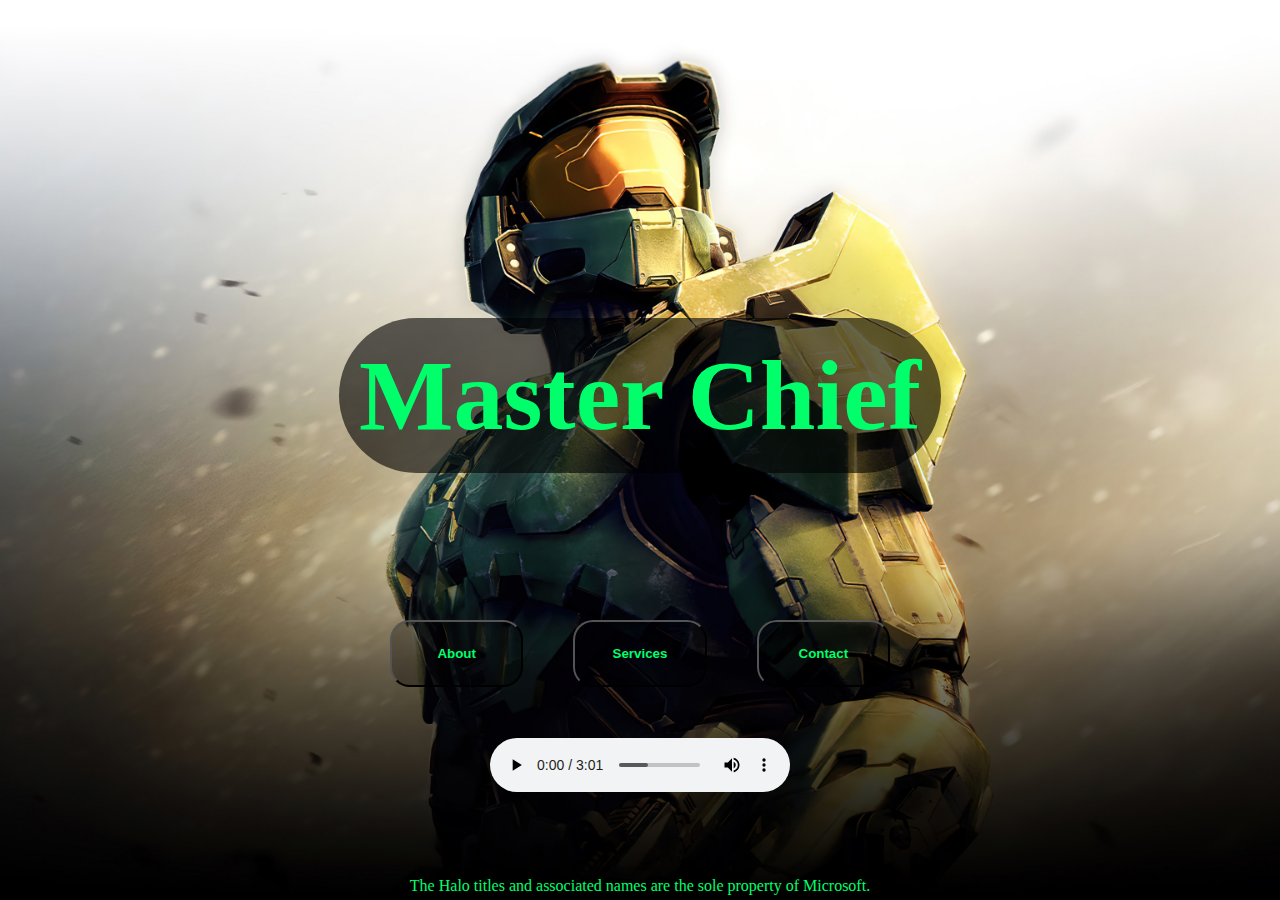
<file: week_8_HTML,CSS,JS/homepage/index.html>
<!DOCTYPE html>

<html lang="en">
    <head>
        <link href="https://cdn.jsdelivr.net/npm/bootstrap@5.2.3/dist/css/bootstrap.min.css" rel="stylesheet" integrity="sha384-rbsA2VBKQhggwzxH7pPCaAqO46MgnOM80zW1RWuH61DGLwZJEdK2Kadq2F9CUG65" crossorigin="anonymous">
        <script src="https://cdn.jsdelivr.net/npm/bootstrap@5.2.3/dist/js/bootstrap.bundle.min.js" integrity="sha384-kenU1KFdBIe4zVF0s0G1M5b4hcpxyD9F7jL+jjXkk+Q2h455rYXK/7HAuoJl+0I4" crossorigin="anonymous"></script>
        <link href="./css/index_styles.css" rel="stylesheet">
        <title>Homepage</title>
    </head>
    <body>
        <h1 >Master Chief</h1>
        <div class="options"><a href="./about.html"><button>About</button></a><a href="./services.html"><button>Services</button></a><a href="./contact.html"><button>Contact</button></a></div> 
        <div class="audio-container"><audio autoplay controls loop src="./audio/Halo Theme Song Original.mp3"></audio></div>
        <footer>
            The Halo titles and associated names are the sole property of Microsoft.
        </footer>
    </body>
</html>
</file>
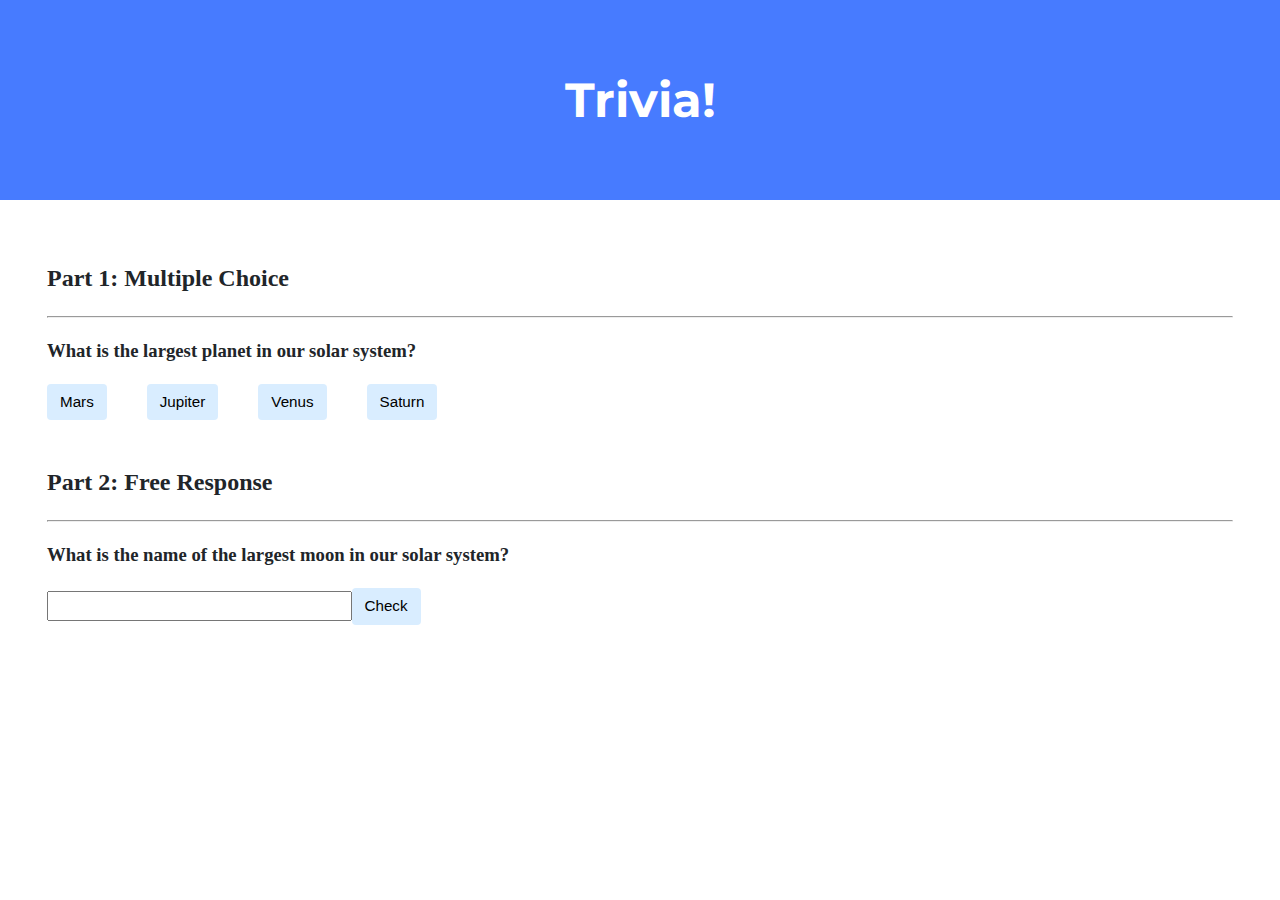
<file: week_8_HTML,CSS,JS/trivia/index.html>
<!DOCTYPE html>

<html lang="en">
    <head>
        <link href="https://fonts.googleapis.com/css2?family=Montserrat:wght@500&display=swap" rel="stylesheet">
        <link href="styles.css" rel="stylesheet">
        <script src="script.js" defer></script>
        <title>Trivia!</title>
    </head>
    <body>
        <div class="header">
            <h1>Trivia!</h1>
        </div>

        <div class="container">
            <div class="section">
                <h2>Part 1: Multiple Choice </h2>
                <hr>
                <h3>What is the largest planet in our solar system?</h3>
                <div id='parentContainer1'>
                    <div class='incorrect'><button >Mars</button><br></div>
                    <div class='correct'><button >Jupiter</button><br></div>
                    <div class='incorrect'><button >Venus</button><br></div>
                    <div class='incorrect'><button >Saturn</button><br></div>
                </div>
            </div>

            <div class="section">
                <h2>Part 2: Free Response</h2>
                <hr>
                <h3>What is the name of the largest moon in our solar system?</h3>
                <input id='userInput' type='text'><button id='submitBtn' type='button'>Check</button><br>
                <div id='textGen'></div>
                </div>
            </div>
        </div>
    </body>
</html>
</file>
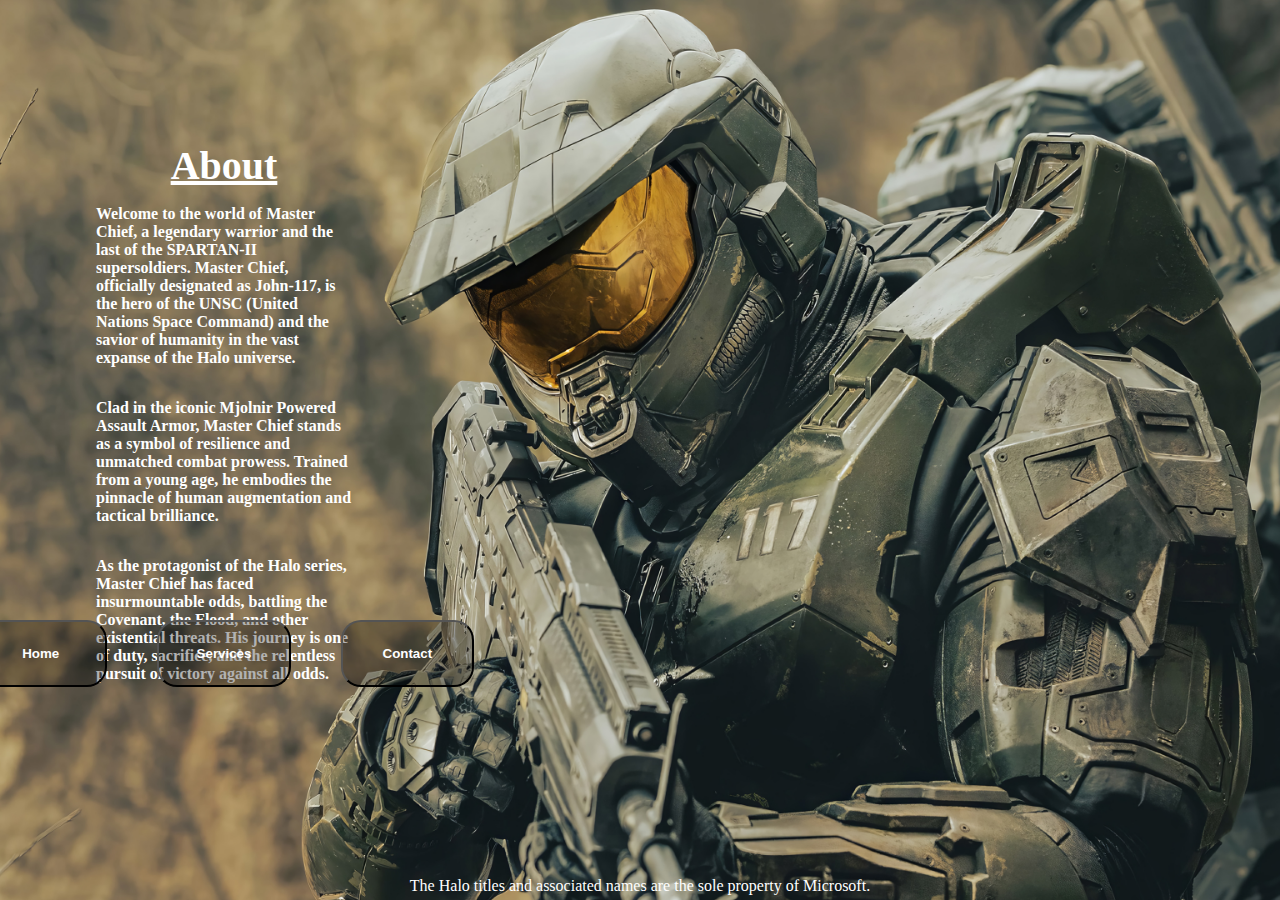
<file: week_8_HTML,CSS,JS/homepage/about.html>
<!DOCTYPE html>
<html lang="en">
<head>
    <meta charset="UTF-8">
    <meta name="viewport" content="width=device-width, initial-scale=1.0">
    <link rel="stylesheet" href="./css/about_styles.css">
    <title>About</title>
</head>
<body>
    <main>
        <h3>About</h3>
        <p>Welcome to the world of Master Chief, a legendary warrior and the last of the SPARTAN-II supersoldiers. Master Chief, officially designated as John-117, is the hero of the UNSC (United Nations Space Command) and the savior of humanity in the vast expanse of the Halo universe. </p>
        <p>Clad in the iconic Mjolnir Powered Assault Armor, Master Chief stands as a symbol of resilience and unmatched combat prowess. Trained from a young age, he embodies the pinnacle of human augmentation and tactical brilliance.</p>
        <p>As the protagonist of the Halo series, Master Chief has faced insurmountable odds, battling the Covenant, the Flood, and other existential threats. His journey is one of duty, sacrifice, and the relentless pursuit of victory against all odds.</p>
    </main>
    <div class="options"><a href="./index.html"><button>Home</button></a><a href="./services.html"><button>Services</button></a><a href="./contact.html"><button>Contact</button></a></div> 
    <footer>
        The Halo titles and associated names are the sole property of Microsoft.
    </footer>
</body>
</html>
</file>
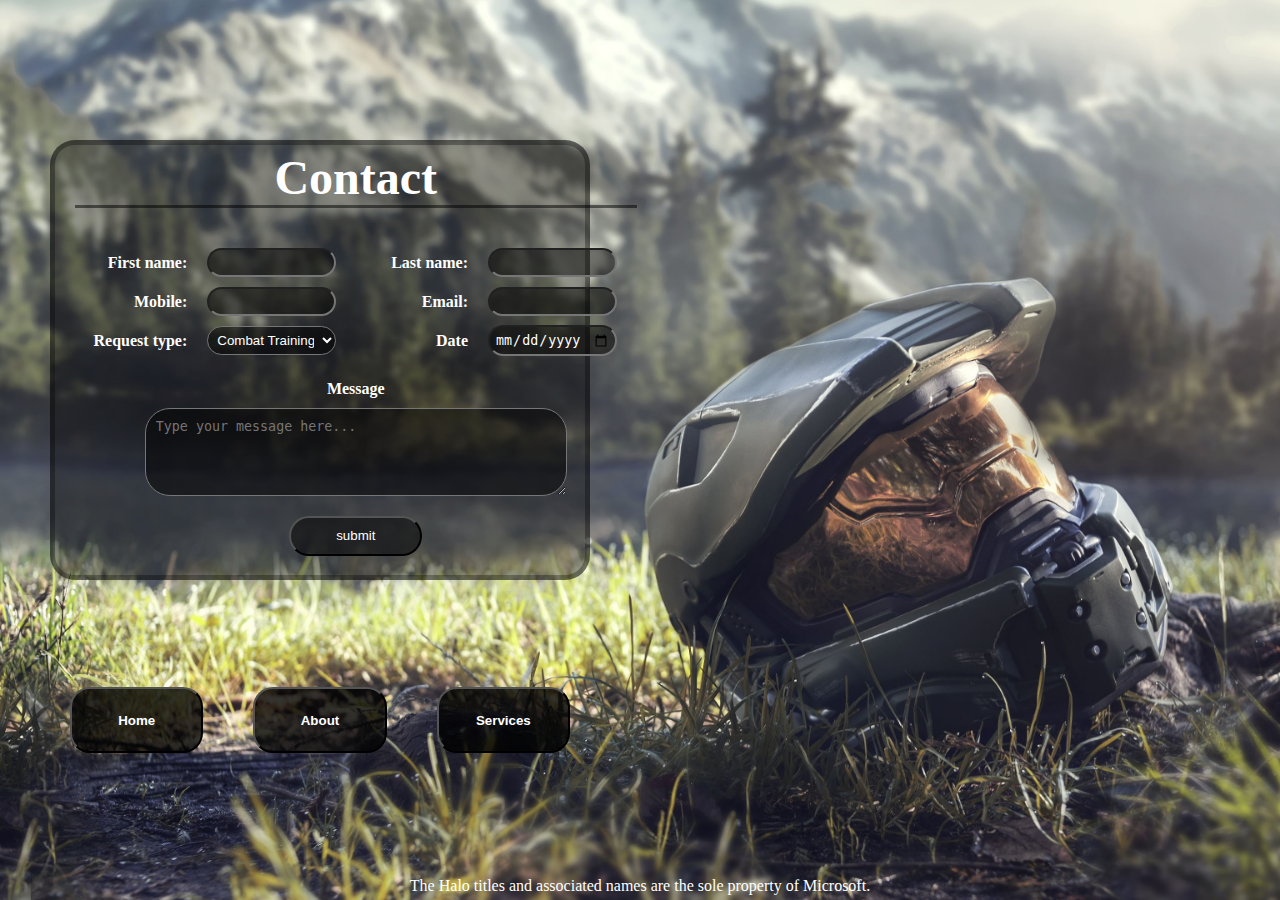
<file: week_8_HTML,CSS,JS/homepage/contact.html>
<!DOCTYPE html>
<html lang="en">
<head>
    <meta charset="UTF-8">
    <meta name="viewport" content="width=device-width, initial-scale=1.0">
    <title>Contact</title>
    <link rel="stylesheet" href="./css/contact_styles.css">
    <script src="./js/script.js" defer></script>
</head>
<body>
    <div id="popup" class="popup">
        <p>Your message has been submitted!</p>
        <button id="closePopup">Close</button>
    </div>     
    <form id="form">
        <h2>Contact</h2>
        <div class="names">
        <label for="fname">First name:</label>
        <input type="text" name="fname" id="fname" required>        
        <label for="lname">Last name:</label>
        <input type="text" name="lname" id="lname" required>
        </div>
        <div class="contact_info">
        <label for="mobile">Mobile:</label>
        <input type="tel" name="mobile" id="mobile" required minlength="10">
        <label for="email">Email:</label>
        <input type="email" name="email" id="email" required>
        </div>
        <div class="request_type">
        <label for="request">Request type:</label>
        <select name="request" id="request">
            <option value="Combat Training Sessions">Combat Training Sessions</option>
            <option value="Tactical Consultations">Tactical Consultations</option>
            <option value="Personal Security Detail">Personal Security Detail</option>
            <option value="Custom Armor Upgrades">Custom Armor Upgrades</option>
            <option value="Anti-Alien Threat Assessment">Anti-Alien Threat Assessment</option>
            <option value="Other">Other</option>
        </select>
        <label for="date">Date</label>
        <input type="date" name="date" id="date" required>
        </div>  
        <div class="message">
        <label for="message">Message</label>
        <textarea id="message" name="message" rows="4" placeholder="Type your message here..."></textarea>
        </div>
        <input type="submit" value="submit" id="submit_btn">
    </form>
    <div class="options">
        <a href="./index.html"><button>Home</button></a><a href="./about.html"><button>About</button></a><a href="./services.html"><button>Services</button></a>
    </div> 
    <footer>
        The Halo titles and associated names are the sole property of Microsoft.
    </footer>
</body>
</html>
</file>
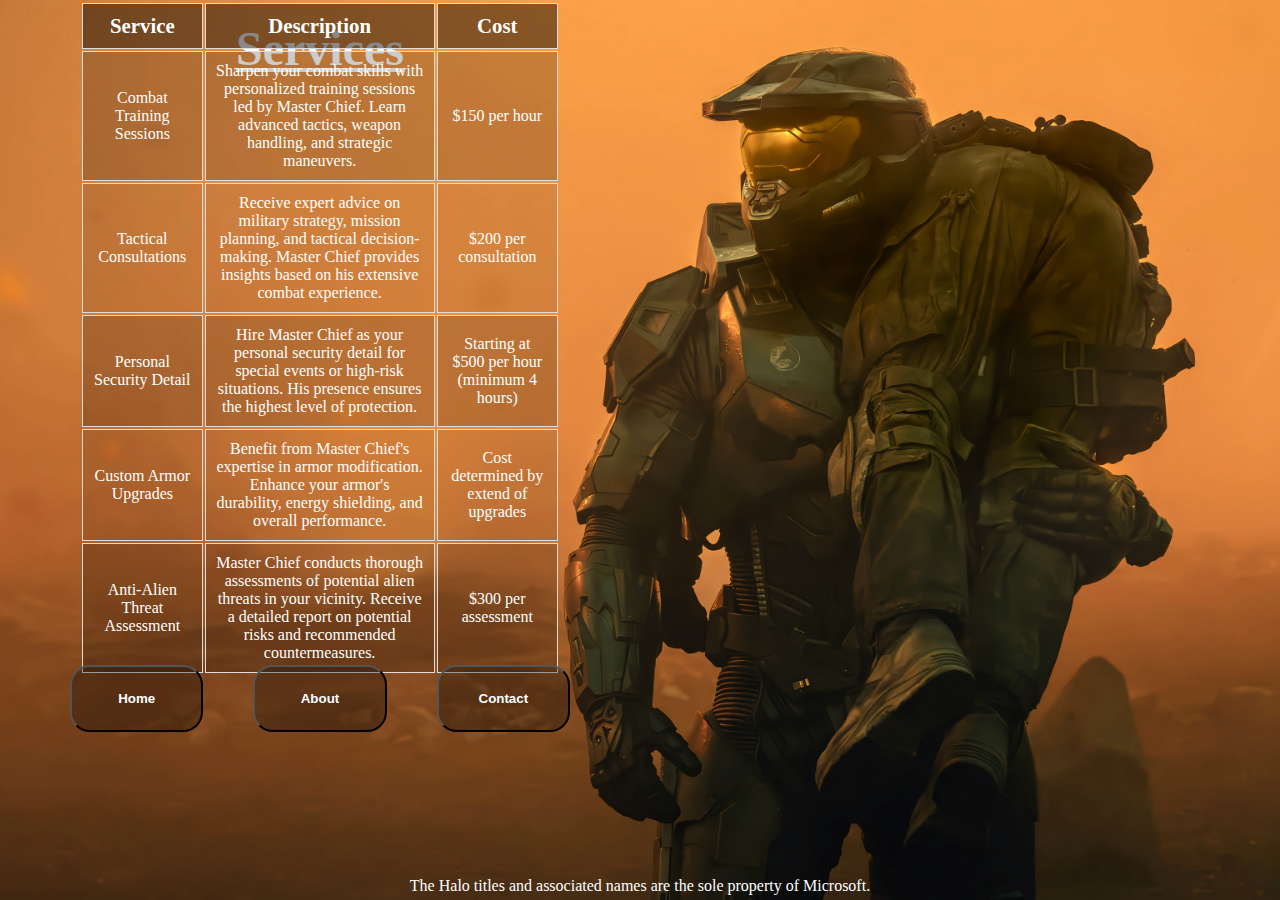
<file: week_8_HTML,CSS,JS/homepage/services.html>
<!DOCTYPE html>
<html lang="en">
<head>
    <meta charset="UTF-8">
    <meta name="viewport" content="width=device-width, initial-scale=1.0">
    <title>Services</title>
    <link rel="stylesheet" href="./css/services_styles.css">
</head>
<body>
    <h3>Services</h3>
    <table>
        <tr>
            <th>Service</th>
            <th>Description</th>
            <th>Cost</th>
        </tr>
        <tr>
            <td>Combat Training Sessions</td>
            <td>Sharpen your combat skills with personalized training sessions led by Master Chief. Learn advanced tactics, weapon handling, and strategic maneuvers.</td>
            <td>$150 per hour</td>
        </tr>
        <tr>
            <td>Tactical Consultations</td>
            <td>Receive expert advice on military strategy, mission planning, and tactical decision-making. Master Chief provides insights based on his extensive combat experience.</td>
            <td>$200 per consultation</td>
        </tr>
        <tr>
            <td>Personal Security Detail</td>
            <td>Hire Master Chief as your personal security detail for special events or high-risk situations. His presence ensures the highest level of protection.</td>
            <td>Starting at $500 per hour (minimum 4 hours)</td>
        </tr>
        <tr>
            <td>Custom Armor Upgrades</td>
            <td>Benefit from Master Chief's expertise in armor modification. Enhance your armor's durability, energy shielding, and overall performance.</td>
            <td>Cost determined by extend of upgrades</td>
        </tr>
        <tr>
            <td>Anti-Alien Threat Assessment</td>
            <td>Master Chief conducts thorough assessments of potential alien threats in your vicinity. Receive a detailed report on potential risks and recommended countermeasures.</td>
            <td>$300 per assessment</td>
        </tr>
    </table>    
    <div class="options"><a href="./index.html"><button>Home</button></a><a href="./about.html"><button>About</button></a><a href="./contact.html"><button>Contact</button></a></div> 
    <footer>
        The Halo titles and associated names are the sole property of Microsoft.
    </footer>
</body>
</html>
</file>
<file: week_8_HTML,CSS,JS/homepage/css/index_styles.css>
body{
    margin:0;
    padding: 0;
    border: 0;
    height: 100vh;
    background-image: url(../images/homepage-master_chief.jpg);
    background-size: cover;
    background-position: center;
    display: grid;
    grid-template-rows: 60% 20% 10% 10%;
}

h1{
    display: flex;
    justify-self: center;
    align-self: flex-end;
    font-size: 100px;
    color: rgb(0, 255, 106);
    font-weight: bold;
    background-color: rgba(0, 0, 0, 0.6);
    border-radius: 1em;
    padding: 20px;
}

button{
    width: 10em;
    height: 5em;
    border-radius: 20px;
    background-color: rgba(0, 0, 0, 0.3);
    color: rgb(0, 255, 106);
    font-weight: bold;
}

.options{
    display: flex;
    margin-top: 5em;
    gap: 50px;
    justify-content: center;
}

footer{
    display: flex;
    color: rgb(0, 255, 106);
    justify-content: center;
    align-items: flex-end;
    margin-bottom: 5px;
}

button:hover{
    background-color: black;
    color: white;
}

a:hover{
    text-decoration: underline;
    color: white;
}

.audio-container{
    display: flex;
    justify-content: center;
    align-items: center;
}

audio{
    width: 300px;
}
</file>
<file: week_8_HTML,CSS,JS/trivia/styles.css>
body {
    background-color: #fff;
    color: #212529;
    font-size: 1rem;
    font-weight: 400;
    line-height: 1.5;
    margin: 0;
    text-align: left;
}

.container {
    margin-left: auto;
    margin-right: auto;
    padding-left: 15px;
    padding-right: 15px;
}

.header {
    background-color: #477bff;
    color: #fff;
    margin-bottom: 2rem;
    padding: 2rem 1rem;
    text-align: center;
}

.section {
    padding: 0.5rem 2rem 1rem 2rem;
}

.section:hover {
    background-color: #f5f5f5;
    transition: color 2s ease-in-out, background-color 0.15s ease-in-out;
}

h1 {
    font-family: 'Montserrat', sans-serif;
    font-size: 48px;
}

button, input[type="submit"] {
    background-color: #d9edff;
    border: 1px solid transparent;
    border-radius: 0.25rem;
    font-size: 0.95rem;
    font-weight: 400;
    line-height: 1.5;
    padding: 0.375rem 0.75rem;
    text-align: center;
    transition: color 0.15s ease-in-out, background-color 0.15s ease-in-out, border-color 0.15s ease-in-out, box-shadow 0.15s ease-in-out;
    vertical-align: middle;
}


input[type="text"] {
    line-height: 1.8;
    width: 25%;
}

input[type="text"]:hover {
    background-color: #f5f5f5;
    transition: color 2s ease-in-out, background-color 0.15s ease-in-out;
}

#parentContainer1{
    display: flex;
    gap: 40px;
    text-align: center;
}
</file>
<file: week_8_HTML,CSS,JS/homepage/css/about_styles.css>
body{
    margin: 0;
    height: 100vh;
    width: 100vw;
    background-image:url(../images/aboutpage_background.jpg);
    background-position: center;
    background-size: cover;
    display: grid;
    grid-template-columns: 35% 65%;
    grid-template-rows: 60% 30% 10%;
}

main{
    display: flex;
    flex-direction: column;
    justify-content: center;
    align-items: center;
    margin: 25em 6em;
    font-weight: bold;
    color: rgb(255, 255, 255);
}

h3{
    font-size: 2.5em;
    margin-bottom: 0;
    text-decoration: underline;
}

.options{
    grid-area: 2 / 1 / 3 / 2;
    display: flex;
    margin-top: 5em;
    gap: 50px;
    justify-content: center;
}

button{
    width: 10em;
    height: 5em;
    border-radius: 20px;
    background-color: rgba(0, 0, 0, 0.3);
    color: rgb(255, 255, 255);
    font-weight: bold;
}

footer{
    grid-area: 3 / 1 / 4 / 3 ;
    display: flex;
    color: rgb(255, 255, 255);
    justify-content: center;
    align-items: flex-end;
    margin-bottom: 5px;
}

button:hover{
    background-color: black;
    color: white;
}

a:hover{
    text-decoration: underline;
    color: white;
}
</file>
<file: week_8_HTML,CSS,JS/homepage/css/contact_styles.css>
body{
    margin: 0;
    height: 100vh;
    width: 100vw;
    background-image:url(../images/contact.jpg);
    background-position: center;
    background-size: cover;
    display: grid;
    grid-template-columns: 50% 50%;
    grid-template-rows: 10% 60% 20% 10%;
}

main{
    display: flex;
    flex-direction: column;
    justify-content: center;
    align-items: center;
    margin: 25em 6em;
    font-weight: bold;
    color: rgb(255, 255, 255);
}

h2{
    font-size: 3em;
    display: flex;
    justify-content: center;
    align-items: flex-end;
    color: rgb(255, 255, 255);
    border-bottom: rgba(0, 0, 0, 0.5) solid 3px;
}

form{
    grid-area: 2 / 1 / 3 / 2;
    display:grid;
    grid-template-rows: 20% 10% 10% 10% 40% 10%;
    margin: 50px;
    font-weight: bold;
    color: rgb(255, 255, 255);
    padding: 20px;
    border: solid rgba(0, 0, 0, 0.301) 5px;
    border-radius: 25px;
    background-color: rgba(0, 0, 0, 0.35);
}

.names,
.contact_info,
.request_type{
    display: grid;
    grid-template-columns: 20% 30% 20% 30%;
    align-items: center;
}

label{
    text-align: right;
}

input,
select{
    margin-left: 20px;
    margin-right: 20px;
    border-radius: 25px;
    padding: 5px;
    background-color: rgba(0, 0, 0, 0.5);
    color: white;
}

.message{
    display: flex;
    flex-direction: column;
    justify-content: center;
    align-items: center;
    gap: 10px;
}

#message{
    width: 30em;
    height: 5em;
    border-radius: 25px;
    padding: 10px;
    background-color: rgba(0, 0, 0, 0.5);
    max-width: 55em;
    max-height: 8em;
}

#submit_btn{
    width: 10em;
    height: 3em;
    align-self: center;
    justify-self: center;
}

.options{
    grid-area: 3 / 1 / 4 / 2;
    display: flex;
    gap: 50px;
    justify-content: center;
    align-items: center;
}

button{
    width: 10em;
    height: 5em;
    border-radius: 20px;
    background-color: rgba(0, 0, 0, 0.8);
    color: rgb(255, 255, 255);
    font-weight: bold;
}

footer{
    grid-area: 4 / 1 / 5 / 3 ;
    display: flex;
    color: rgb(255, 255, 255);
    justify-content: center;
    align-items: flex-end;
    margin-bottom: 5px;
}

button:hover{
    background-color: black;
    color: white;
}

a:hover{
    text-decoration: underline;
    color: white;
}

#submit_btn:hover{
    background-color: black;
}

#popup {
    display: none;
    text-align: center;
    position: fixed;
    top: 50%;
    left: 50%;
    transform: translate(-50%, -50%);
    background-color: #fff;
    padding: 20px;
    border: 1px solid #ccc;
    box-shadow: 0 0 10px rgba(0, 0, 0, 0.5);
}
</file>
<file: week_8_HTML,CSS,JS/homepage/css/services_styles.css>
body{
    margin: 0;
    height: 100vh;
    width: 100vw;
    background-image:url(../images/services_background.jpg);
    background-position: center;
    background-size: cover;
    display: grid;
    grid-template-columns: 50% 50%;
    grid-template-rows: 10% 55% 30% 5%;
}

table{
    display: flex;
    flex-direction: column;
    justify-content: center;
    align-items: center;
    color: rgb(255, 255, 255);
    grid-area: 2 / 1 / 3 / 2;
    margin: 5em;
}

th {
    padding: 10px;
    text-align: center;
    border: 1px solid #ddd;
    font-size: 1.3em;
    background-color: rgba(0, 0, 0, 0.40);
}

td {
    padding: 10px;
    text-align: center;
    border: 1px solid #ddd;

}

tr:nth-child(odd) {
    background-color: rgba(0, 0, 0, 0.1)
}

tr:nth-child(even) {
    background-color: rgba(0, 0, 0, 0.2)
}

h3{
    grid-area: 1 / 1 / 2 / 2;
    display: flex;
    color: rgb(255, 255, 255);
    justify-content: center;
    align-items: center;
    font-size: 3em;
    text-decoration: underline;

}

.options{
    grid-area: 3 / 1 / 4 / 2;
    display: flex;
    margin-top: 5em;
    gap: 50px;
    justify-content: center;
}

button{
    width: 10em;
    height: 5em;
    border-radius: 20px;
    background-color: rgba(0, 0, 0, 0.3);
    color: rgb(255, 255, 255);
    font-weight: bold;
}

footer{
    grid-area: 4 / 1 / 5 / 3 ;
    display: flex;
    color: rgb(255, 255, 255);
    justify-content: center;
    align-items: flex-end;
    margin-bottom: 5px;
}

button:hover{
    background-color: black;
    color: white;
}

a:hover{
    text-decoration: underline;
    color: white;
}
</file>
